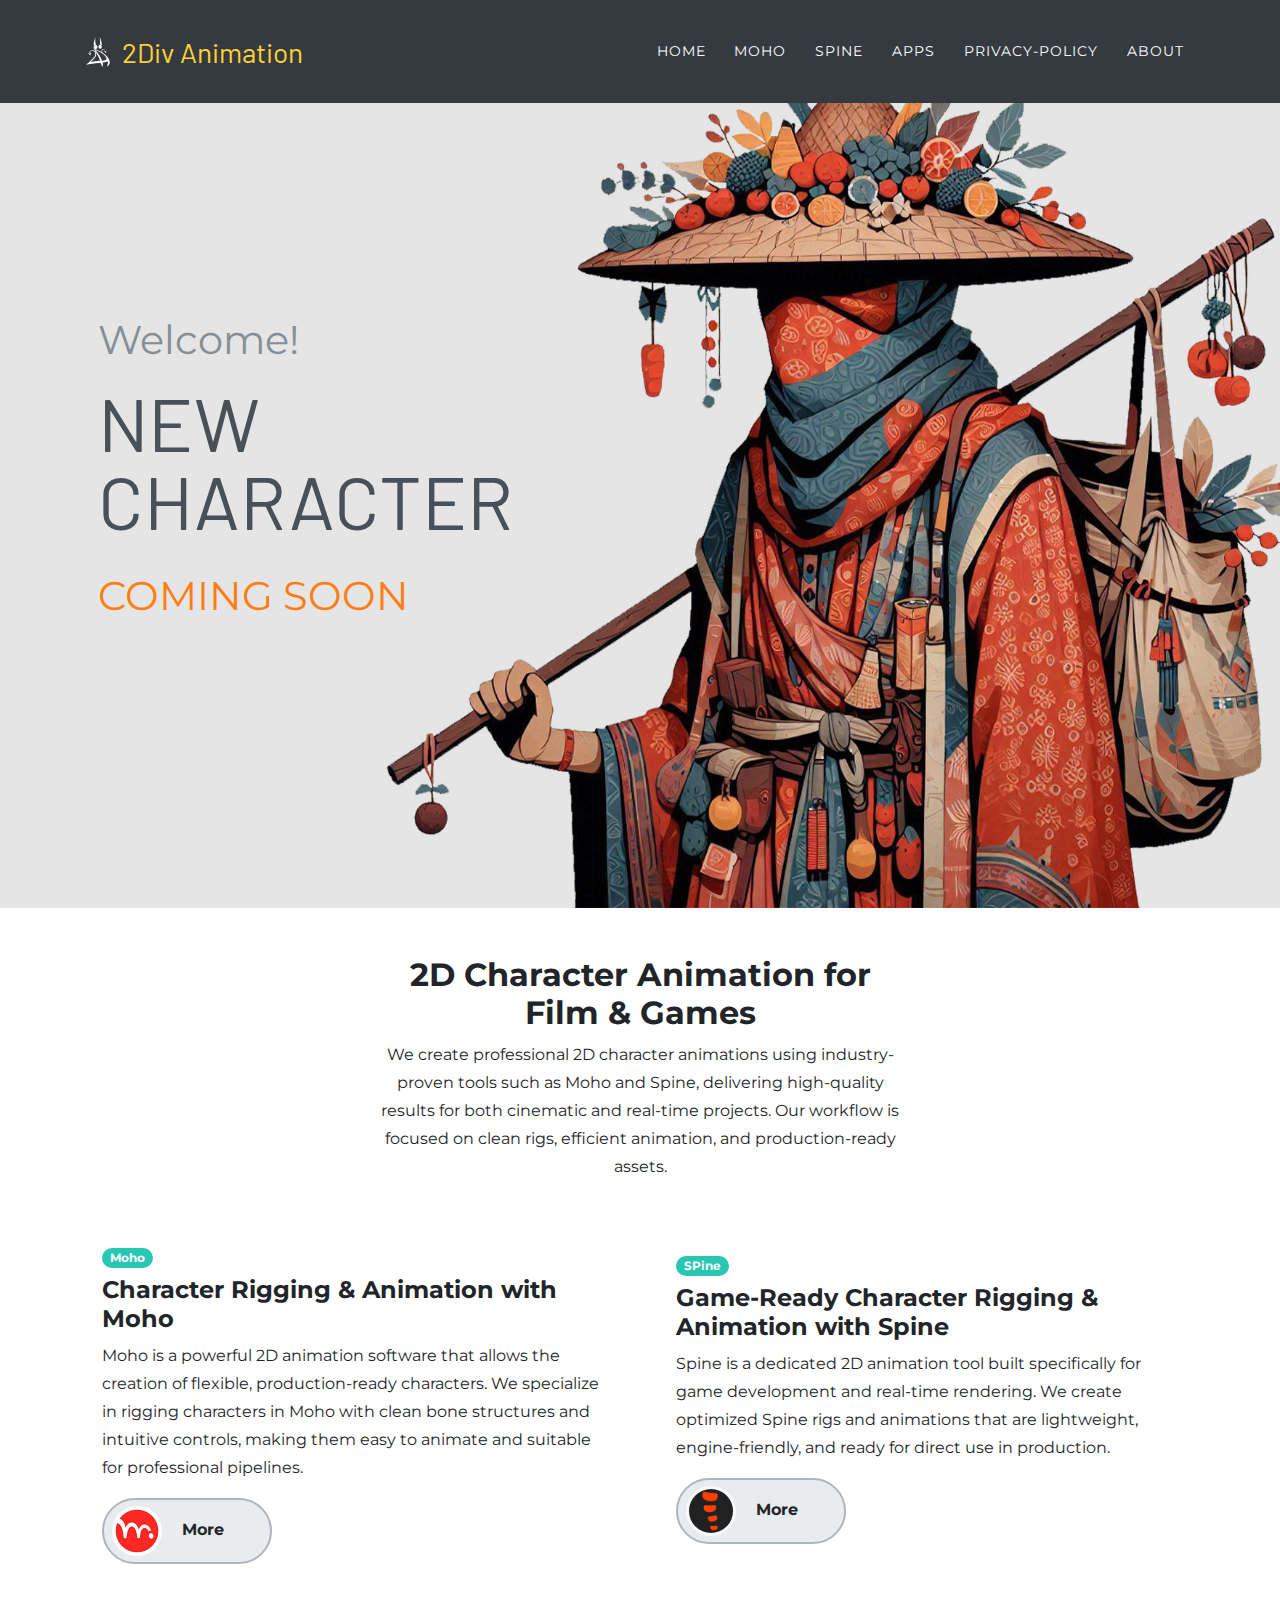
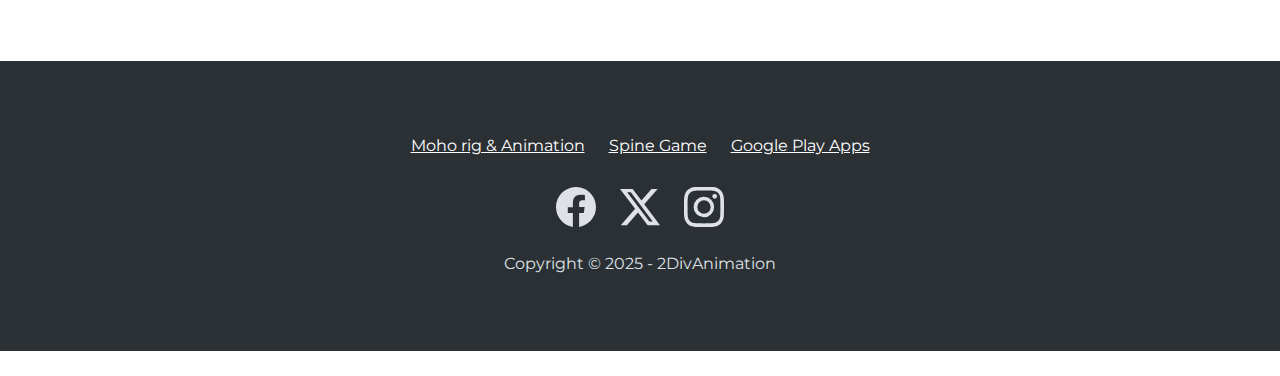
<file: index.html>
<!DOCTYPE html><html data-bs-theme="light" lang="en"><head><meta charset="utf-8"><meta name="viewport" content="width=device-width, initial-scale=1.0, shrink-to-fit=no"><title>Home - 2Div Animation</title><meta name="description" content="We rig and animate 2D characters. Here you can get Characters made with Moho and Spine."><link rel="icon" type="image/png" sizes="512x512" href="assets/img/logo2.png?h=deb7b6506d2a00bf9c3909674ad38b35" media="(prefers-color-scheme: dark)"><link rel="icon" type="image/png" sizes="512x512" href="assets/img/logo2.png?h=deb7b6506d2a00bf9c3909674ad38b35" media="(prefers-color-scheme: dark)"><link rel="stylesheet" href="assets/bootstrap/css/bootstrap.min.css?h=635f5ad13edb9e45dcdc76663534fd37"><link rel="stylesheet" href="https://cdnjs.cloudflare.com/ajax/libs/font-awesome/4.7.0/css/font-awesome.min.css"><link rel="stylesheet" href="assets/css/styles.min.css?h=ee41f8304da6f31d8f323d4bd8bf6c0d"></head><body id="page-top" data-bs-spy="scroll" data-bs-target="#mainNav" data-bs-offset="54"><nav class="navbar navbar-expand-lg fixed-top bg-dark navbar-dark" id="mainNav"><div class="container"><a class="navbar-brand d-flex align-items-center" href="#"><span class="bs-icon-sm bs-icon-rounded d-flex justify-content-center align-items-center me-2 bs-icon"><img class="img-fluid" width="512" height="512" src="assets/img/logo2.png?h=deb7b6506d2a00bf9c3909674ad38b35"></span><span style="color: var(--bs-link-color);font-family: Barlow, sans-serif;">2Div Animation</span></a><button data-bs-toggle="collapse" data-bs-target="#navbarResponsive" class="navbar-toggler" type="button" aria-controls="navbarResponsive" aria-expanded="false" aria-label="Toggle navigation"><i class="fa fa-bars"></i></button><div class="collapse navbar-collapse" id="navbarResponsive"><ul class="navbar-nav ms-auto text-uppercase"><li class="nav-item"><a class="nav-link" href="index.html">Home</a></li><li class="nav-item"><a class="nav-link" href="Moho.html">moho</a></li><li class="nav-item"><a class="nav-link" href="Spine.html">spine</a></li><li class="nav-item"><a class="nav-link" href="Apps.html">apps</a></li><li class="nav-item"><a class="nav-link" href="privacy-policy.html">privacy-policy</a></li><li class="nav-item"><a class="nav-link" href="About.html">About</a></li></ul></div></div></nav><header class="masthead" style="background-image: url('assets/img/header-bg.jpg?h=a6c7fece643118f0c71fd3db75433ffd');"><div class="container" style="transform: translateY(20px);"><div class="ps-3 pe-10 intro-text"><div class="intro-lead-in" style="text-align: left;"><span class="text-nowrap fw-light" style="color: var(--bs-gray-600);">Welcome!</span></div><div class="intro-heading text-uppercase" style="text-align: left;color: var(--bs-light-text-emphasis);"><span class="text-nowrap fw-light text-start ms-xxl-0 ps-xxl-0 me-sm-5 pe-sm-5 me-xxl-0 pe-xxl-0" style="color: var(--bs-gray-700);font-family: Barlow, sans-serif;font-weight: bold;">New <br>character</span></div><div class="intro-heading text-uppercase" style="transform: translateY(-45px);text-align: left;"><span class="text-nowrap fs-1 fw-light text-start ms-xxl-0 ps-xxl-0 me-sm-5 pe-sm-5 me-xxl-0 pe-xxl-0" style="color: var(--bs-orange);">Coming soon</span></div></div></div></header><div class="container py-4 py-xl-5"><div class="row mb-5"><div class="col-md-8 col-xl-6 text-center ps-4 pe-4 mx-auto"><h2>2D Character Animation for Film &amp; Games</h2><p>We create professional 2D character animations using industry-proven tools such as Moho and Spine, delivering high-quality results for both cinematic and real-time projects. Our workflow is focused on clean rigs, efficient animation, and production-ready assets.</p></div></div><div class="row gy-4 row-cols-1 row-cols-md-2 row-cols-lg-2 row-cols-xl-2 row-cols-xxl-2 text-start"><div class="col m-auto ms-0 ps-2 me-0"><div class="p-4"><span class="badge rounded-pill bg-primary mb-2">Moho</span><h4>Character Rigging &amp; Animation with Moho</h4><p>Moho is a powerful 2D animation software that allows the creation of flexible, production-ready characters. We specialize in rigging characters in Moho with clean bone structures and intuitive controls, making them easy to animate and suitable for professional pipelines.</p><div class="d-flex"><a class="btn btn-primary" role="button" href="Moho.html" style="width: 170px;color: var(--bs-font-sans-serif);background: var(--bs-secondary-bg);border-radius: 42px;border-width: 2px;border-color: var(--bs-gray-500);text-align: left;"><img class="rounded-circle object-fit-cover flex-shrink-0 me-3" width="50" height="50" src="assets/img/logo-moho.png?h=97d8778e6875313d81a2d6088165a992" style="transform: translateX(-4px);">More</a></div></div></div><div class="col ms-0 me-0 mt-2 pt-0 pb-2"><div class="p-4"><span class="badge rounded-pill bg-primary mb-2">SPine</span><h4>Game-Ready Character Rigging &amp; Animation with Spine</h4><p>Spine is a dedicated 2D animation tool built specifically for game development and real-time rendering. We create optimized Spine rigs and animations that are lightweight, engine-friendly, and ready for direct use in production.</p><div class="d-flex"><a class="btn btn-primary" role="button" href="Spine.html" style="width: 170px;background: var(--bs-secondary-bg);border-radius: 42px;border-width: 2px;border-color: var(--bs-gray-500);text-align: left;color: var(--bs-font-sans-serif);"><img class="rounded-circle object-fit-cover flex-shrink-0 me-3" width="50" height="50" src="assets/img/logo-spine.png?h=97d8778e6875313d81a2d6088165a992" style="transform: translateX(-4px);border: 3px solid var(--bs-light) ;">More</a></div></div></div></div></div><footer><footer class="text-center" data-bs-theme="dark" style="background: var(--bs-tertiary-bg);"><div class="container py-4 py-lg-5"><ul class="list-inline"><li class="list-inline-item me-4"><a class="link-body-emphasis" href="Moho.html">Moho rig &amp; Animation</a></li><li class="list-inline-item me-4"><a class="link-body-emphasis" href="Spine.html">Spine Game</a></li><li class="list-inline-item"><a class="link-body-emphasis" href="Apps.html">Google Play Apps</a></li></ul><ul class="list-inline fs-1"><li class="list-inline-item me-4"><a href="#"><svg xmlns="http://www.w3.org/2000/svg" width="1em" height="1em" fill="currentColor" viewBox="0 0 16 16" class="bi bi-facebook text-body">
  <path d="M16 8.049c0-4.446-3.582-8.05-8-8.05C3.58 0-.002 3.603-.002 8.05c0 4.017 2.926 7.347 6.75 7.951v-5.625h-2.03V8.05H6.75V6.275c0-2.017 1.195-3.131 3.022-3.131.876 0 1.791.157 1.791.157v1.98h-1.009c-.993 0-1.303.621-1.303 1.258v1.51h2.218l-.354 2.326H9.25V16c3.824-.604 6.75-3.934 6.75-7.951"></path>
</svg></a></li><li class="list-inline-item me-4"><a href="#"><svg xmlns="http://www.w3.org/2000/svg" width="1em" height="1em" fill="currentColor" viewBox="0 0 16 16" class="bi bi-twitter-x text-body">
  <path d="M12.6.75h2.454l-5.36 6.142L16 15.25h-4.937l-3.867-5.07-4.425 5.07H.316l5.733-6.57L0 .75h5.063l3.495 4.633L12.601.75Zm-.86 13.028h1.36L4.323 2.145H2.865l8.875 11.633Z"></path>
</svg></a></li><li class="list-inline-item"><a href="#"><svg xmlns="http://www.w3.org/2000/svg" width="1em" height="1em" fill="currentColor" viewBox="0 0 16 16" class="bi bi-instagram text-body">
  <path d="M8 0C5.829 0 5.556.01 4.703.048 3.85.088 3.269.222 2.76.42a3.917 3.917 0 0 0-1.417.923A3.927 3.927 0 0 0 .42 2.76C.222 3.268.087 3.85.048 4.7.01 5.555 0 5.827 0 8.001c0 2.172.01 2.444.048 3.297.04.852.174 1.433.372 1.942.205.526.478.972.923 1.417.444.445.89.719 1.416.923.51.198 1.09.333 1.942.372C5.555 15.99 5.827 16 8 16s2.444-.01 3.298-.048c.851-.04 1.434-.174 1.943-.372a3.916 3.916 0 0 0 1.416-.923c.445-.445.718-.891.923-1.417.197-.509.332-1.09.372-1.942C15.99 10.445 16 10.173 16 8s-.01-2.445-.048-3.299c-.04-.851-.175-1.433-.372-1.941a3.926 3.926 0 0 0-.923-1.417A3.911 3.911 0 0 0 13.24.42c-.51-.198-1.092-.333-1.943-.372C10.443.01 10.172 0 7.998 0h.003zm-.717 1.442h.718c2.136 0 2.389.007 3.232.046.78.035 1.204.166 1.486.275.373.145.64.319.92.599.28.28.453.546.598.92.11.281.24.705.275 1.485.039.843.047 1.096.047 3.231s-.008 2.389-.047 3.232c-.035.78-.166 1.203-.275 1.485a2.47 2.47 0 0 1-.599.919c-.28.28-.546.453-.92.598-.28.11-.704.24-1.485.276-.843.038-1.096.047-3.232.047s-2.39-.009-3.233-.047c-.78-.036-1.203-.166-1.485-.276a2.478 2.478 0 0 1-.92-.598 2.48 2.48 0 0 1-.6-.92c-.109-.281-.24-.705-.275-1.485-.038-.843-.046-1.096-.046-3.233 0-2.136.008-2.388.046-3.231.036-.78.166-1.204.276-1.486.145-.373.319-.64.599-.92.28-.28.546-.453.92-.598.282-.11.705-.24 1.485-.276.738-.034 1.024-.044 2.515-.045v.002zm4.988 1.328a.96.96 0 1 0 0 1.92.96.96 0 0 0 0-1.92zm-4.27 1.122a4.109 4.109 0 1 0 0 8.217 4.109 4.109 0 0 0 0-8.217zm0 1.441a2.667 2.667 0 1 1 0 5.334 2.667 2.667 0 0 1 0-5.334"></path>
</svg></a></li></ul><p class="text-body mb-0">Copyright © 2025 - 2DivAnimation</p></div></footer></footer><script src="https://cdn.jsdelivr.net/npm/bootstrap@5.3.6/dist/js/bootstrap.bundle.min.js"></script><script src="assets/js/script.min.js?h=c5fa1b4fb3aa8bef11da85b96c944672"></script></body></html>
</file>
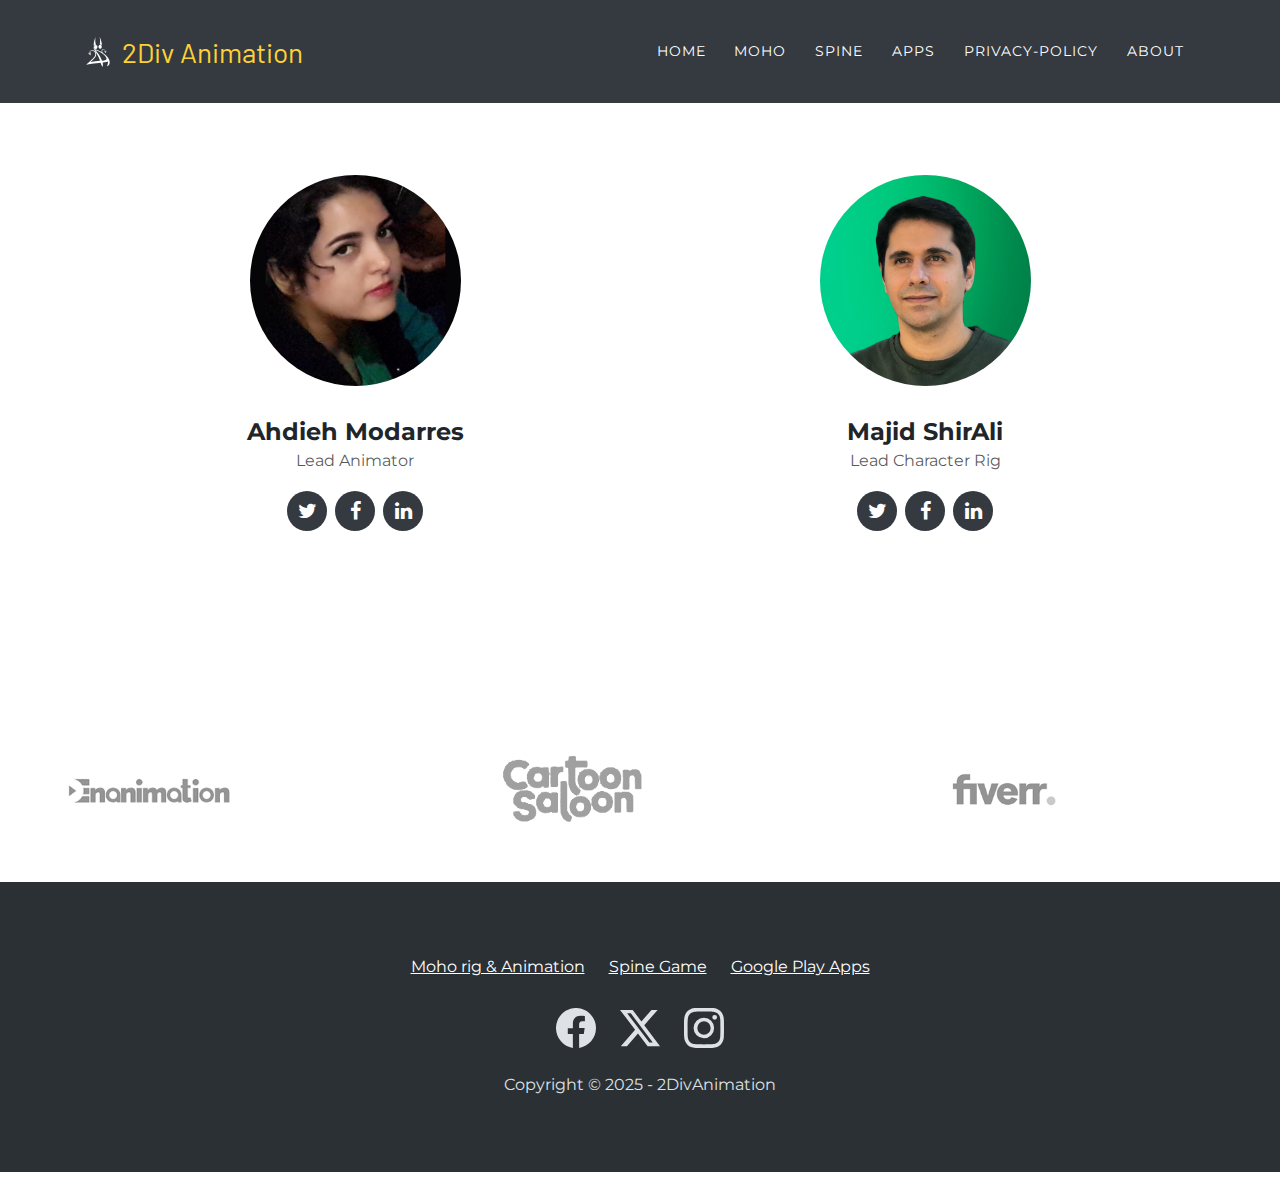
<file: About.html>
<!DOCTYPE html><html data-bs-theme="light" lang="en"><head><meta charset="utf-8"><meta name="viewport" content="width=device-width, initial-scale=1.0, shrink-to-fit=no"><title>About</title><meta name="description" content="We rig and animate 2D characters. Here you can get Characters made with Moho and Spine."><link rel="icon" type="image/png" sizes="512x512" href="assets/img/logo2.png?h=deb7b6506d2a00bf9c3909674ad38b35" media="(prefers-color-scheme: dark)"><link rel="icon" type="image/png" sizes="512x512" href="assets/img/logo2.png?h=deb7b6506d2a00bf9c3909674ad38b35" media="(prefers-color-scheme: dark)"><link rel="stylesheet" href="assets/bootstrap/css/bootstrap.min.css?h=635f5ad13edb9e45dcdc76663534fd37"><link rel="stylesheet" href="https://cdnjs.cloudflare.com/ajax/libs/font-awesome/4.7.0/css/font-awesome.min.css"><link rel="stylesheet" href="assets/css/styles.min.css?h=ee41f8304da6f31d8f323d4bd8bf6c0d"></head><body><nav class="navbar navbar-expand-lg fixed-top bg-dark navbar-dark" id="mainNav"><div class="container"><a class="navbar-brand d-flex align-items-center" href="#"><span class="bs-icon-sm bs-icon-rounded d-flex justify-content-center align-items-center me-2 bs-icon"><img class="img-fluid" width="512" height="512" src="assets/img/logo2.png?h=deb7b6506d2a00bf9c3909674ad38b35"></span><span style="color: var(--bs-link-color);font-family: Barlow, sans-serif;">2Div Animation</span></a><button data-bs-toggle="collapse" data-bs-target="#navbarResponsive" class="navbar-toggler" type="button" aria-controls="navbarResponsive" aria-expanded="false" aria-label="Toggle navigation"><i class="fa fa-bars"></i></button><div class="collapse navbar-collapse" id="navbarResponsive"><ul class="navbar-nav ms-auto text-uppercase"><li class="nav-item"><a class="nav-link" href="index.html">Home</a></li><li class="nav-item"><a class="nav-link" href="Moho.html">moho</a></li><li class="nav-item"><a class="nav-link" href="Spine.html">spine</a></li><li class="nav-item"><a class="nav-link" href="Apps.html">apps</a></li><li class="nav-item"><a class="nav-link" href="privacy-policy.html">privacy-policy</a></li><li class="nav-item"><a class="nav-link" href="About.html">About</a></li></ul></div></div></nav><section class="bg-body pt-10" id="team"><div class="container"><div class="row row-cols-md-2 row-cols-lg-2 row-cols-xl-2 row-cols-xxl-2 text-nowrap"><div class="col-sm-4"><div class="team-member"><img class="rounded-circle mx-auto" src="assets/img/team/Ahdieh.jpg?h=e27a2b02f184ca14d8b06ae9c16783f7"><h4>Ahdieh Modarres</h4><p class="text-muted">Lead Animator</p><ul class="list-inline social-buttons"><li class="list-inline-item"><a href="#" style="background: var(--bs-gray-800);"><i class="fa fa-twitter"></i></a></li><li class="list-inline-item"><a href="#" style="background: var(--bs-gray-800);"><i class="fa fa-facebook"></i></a></li><li class="list-inline-item"><a href="#" style="background: var(--bs-gray-800);"><i class="fa fa-linkedin"></i></a></li></ul></div></div><div class="col-sm-4"><div class="team-member"><img class="rounded-circle mx-auto" src="assets/img/team/Majid_ShirAli_6.jpg?h=d029009f82b371514a2ce43de20fd228"><h4>Majid ShirAli</h4><p class="text-muted">Lead Character Rig</p><ul class="list-inline social-buttons"><li class="list-inline-item"><a href="#" style="background: var(--bs-gray-800);"><i class="fa fa-twitter"></i></a></li><li class="list-inline-item"><a href="#" style="background: var(--bs-gray-800);"><i class="fa fa-facebook"></i></a></li><li class="list-inline-item"><a href="#" style="background: var(--bs-gray-800);"><i class="fa fa-linkedin"></i></a></li></ul></div></div></div></div></section><section class="bg-body mt-0 pt-0 pt-md-2 pt-lg-2 pt-xl-2 pt-xxl-2 mb-10 pb-10 mb-sm-0 pb-sm-8 pb-md-2 pb-lg-2 pb-xl-2 pb-xxl-2" style="background: #ffffff;"><div class="container ms-0 ps-1 me-0 pe-0 mt-0 pt-0 mb-0 pb-0" style="filter: blur(0px) grayscale(100%) hue-rotate(0deg) invert(0%) sepia(0%);opacity: 0.50;"><div class="row ms-0 me-0 mt-0 pt-0 mb-0 pb-0" style="height: 110px;"><div class="col-sm-6 col-md-3 d-flex justify-content-center align-items-center pt-2 pb-2" style="height: 110px;"><a href="#"><img class="img-fluid d-block mx-auto" src="assets/img/clients/EnAnimation.png?h=0d8eecd7ab50f85b8f28c1c3bbebd21e" style="height: 100px;"></a></div><div class="col"><a href="#"><img class="img-fluid d-block mx-auto" src="assets/img/clients/cartoon%20saloon.png?h=7d3cbd9bcb60ee92d2d64b7df8c02ac1" style="height: 100px;"></a></div><div class="col-sm-6 col-md-3 d-flex justify-content-center align-items-center pt-2 pb-2" style="height: 110px;"><a href="#"><img class="img-fluid d-block mx-auto" src="assets/img/clients/fiverr.png?h=0d8eecd7ab50f85b8f28c1c3bbebd21e" style="height: 100px;"></a></div></div></div></section><footer><footer class="text-center" data-bs-theme="dark" style="background: var(--bs-tertiary-bg);"><div class="container py-4 py-lg-5"><ul class="list-inline"><li class="list-inline-item me-4"><a class="link-body-emphasis" href="Moho.html">Moho rig &amp; Animation</a></li><li class="list-inline-item me-4"><a class="link-body-emphasis" href="Spine.html">Spine Game</a></li><li class="list-inline-item"><a class="link-body-emphasis" href="Apps.html">Google Play Apps</a></li></ul><ul class="list-inline fs-1"><li class="list-inline-item me-4"><a href="#"><svg xmlns="http://www.w3.org/2000/svg" width="1em" height="1em" fill="currentColor" viewBox="0 0 16 16" class="bi bi-facebook text-body">
  <path d="M16 8.049c0-4.446-3.582-8.05-8-8.05C3.58 0-.002 3.603-.002 8.05c0 4.017 2.926 7.347 6.75 7.951v-5.625h-2.03V8.05H6.75V6.275c0-2.017 1.195-3.131 3.022-3.131.876 0 1.791.157 1.791.157v1.98h-1.009c-.993 0-1.303.621-1.303 1.258v1.51h2.218l-.354 2.326H9.25V16c3.824-.604 6.75-3.934 6.75-7.951"></path>
</svg></a></li><li class="list-inline-item me-4"><a href="#"><svg xmlns="http://www.w3.org/2000/svg" width="1em" height="1em" fill="currentColor" viewBox="0 0 16 16" class="bi bi-twitter-x text-body">
  <path d="M12.6.75h2.454l-5.36 6.142L16 15.25h-4.937l-3.867-5.07-4.425 5.07H.316l5.733-6.57L0 .75h5.063l3.495 4.633L12.601.75Zm-.86 13.028h1.36L4.323 2.145H2.865l8.875 11.633Z"></path>
</svg></a></li><li class="list-inline-item"><a href="#"><svg xmlns="http://www.w3.org/2000/svg" width="1em" height="1em" fill="currentColor" viewBox="0 0 16 16" class="bi bi-instagram text-body">
  <path d="M8 0C5.829 0 5.556.01 4.703.048 3.85.088 3.269.222 2.76.42a3.917 3.917 0 0 0-1.417.923A3.927 3.927 0 0 0 .42 2.76C.222 3.268.087 3.85.048 4.7.01 5.555 0 5.827 0 8.001c0 2.172.01 2.444.048 3.297.04.852.174 1.433.372 1.942.205.526.478.972.923 1.417.444.445.89.719 1.416.923.51.198 1.09.333 1.942.372C5.555 15.99 5.827 16 8 16s2.444-.01 3.298-.048c.851-.04 1.434-.174 1.943-.372a3.916 3.916 0 0 0 1.416-.923c.445-.445.718-.891.923-1.417.197-.509.332-1.09.372-1.942C15.99 10.445 16 10.173 16 8s-.01-2.445-.048-3.299c-.04-.851-.175-1.433-.372-1.941a3.926 3.926 0 0 0-.923-1.417A3.911 3.911 0 0 0 13.24.42c-.51-.198-1.092-.333-1.943-.372C10.443.01 10.172 0 7.998 0h.003zm-.717 1.442h.718c2.136 0 2.389.007 3.232.046.78.035 1.204.166 1.486.275.373.145.64.319.92.599.28.28.453.546.598.92.11.281.24.705.275 1.485.039.843.047 1.096.047 3.231s-.008 2.389-.047 3.232c-.035.78-.166 1.203-.275 1.485a2.47 2.47 0 0 1-.599.919c-.28.28-.546.453-.92.598-.28.11-.704.24-1.485.276-.843.038-1.096.047-3.232.047s-2.39-.009-3.233-.047c-.78-.036-1.203-.166-1.485-.276a2.478 2.478 0 0 1-.92-.598 2.48 2.48 0 0 1-.6-.92c-.109-.281-.24-.705-.275-1.485-.038-.843-.046-1.096-.046-3.233 0-2.136.008-2.388.046-3.231.036-.78.166-1.204.276-1.486.145-.373.319-.64.599-.92.28-.28.546-.453.92-.598.282-.11.705-.24 1.485-.276.738-.034 1.024-.044 2.515-.045v.002zm4.988 1.328a.96.96 0 1 0 0 1.92.96.96 0 0 0 0-1.92zm-4.27 1.122a4.109 4.109 0 1 0 0 8.217 4.109 4.109 0 0 0 0-8.217zm0 1.441a2.667 2.667 0 1 1 0 5.334 2.667 2.667 0 0 1 0-5.334"></path>
</svg></a></li></ul><p class="text-body mb-0">Copyright © 2025 - 2DivAnimation</p></div></footer></footer><script src="https://cdn.jsdelivr.net/npm/bootstrap@5.3.6/dist/js/bootstrap.bundle.min.js"></script><script src="assets/js/script.min.js?h=c5fa1b4fb3aa8bef11da85b96c944672"></script></body></html>
</file>
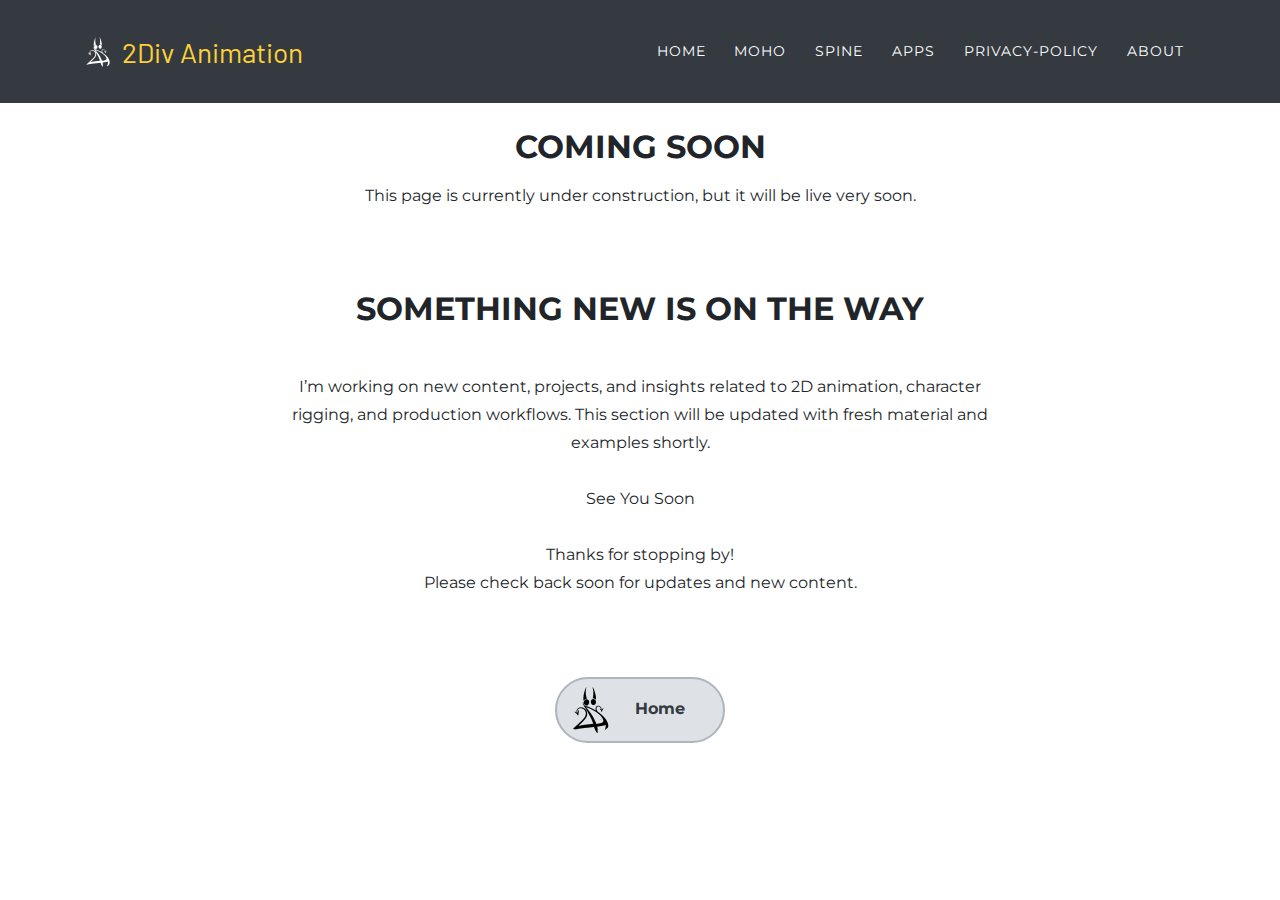
<file: Moho.html>
<!DOCTYPE html><html data-bs-theme="light" lang="en"><head><meta charset="utf-8"><meta name="viewport" content="width=device-width, initial-scale=1.0, shrink-to-fit=no"><title>Moho</title><meta name="description" content="We rig and animate 2D characters. Here you can get Characters made with Moho and Spine."><link rel="icon" type="image/png" sizes="512x512" href="assets/img/logo2.png?h=deb7b6506d2a00bf9c3909674ad38b35" media="(prefers-color-scheme: dark)"><link rel="icon" type="image/png" sizes="512x512" href="assets/img/logo2.png?h=deb7b6506d2a00bf9c3909674ad38b35" media="(prefers-color-scheme: dark)"><link rel="stylesheet" href="assets/bootstrap/css/bootstrap.min.css?h=635f5ad13edb9e45dcdc76663534fd37"><link rel="stylesheet" href="https://cdnjs.cloudflare.com/ajax/libs/font-awesome/4.7.0/css/font-awesome.min.css"><link rel="stylesheet" href="assets/css/styles.min.css?h=ee41f8304da6f31d8f323d4bd8bf6c0d"></head><body><nav class="navbar navbar-expand-lg fixed-top bg-dark navbar-dark" id="mainNav"><div class="container"><a class="navbar-brand d-flex align-items-center" href="#"><span class="bs-icon-sm bs-icon-rounded d-flex justify-content-center align-items-center me-2 bs-icon"><img class="img-fluid" width="512" height="512" src="assets/img/logo2.png?h=deb7b6506d2a00bf9c3909674ad38b35"></span><span style="color: var(--bs-link-color);font-family: Barlow, sans-serif;">2Div Animation</span></a><button data-bs-toggle="collapse" data-bs-target="#navbarResponsive" class="navbar-toggler" type="button" aria-controls="navbarResponsive" aria-expanded="false" aria-label="Toggle navigation"><i class="fa fa-bars"></i></button><div class="collapse navbar-collapse" id="navbarResponsive"><ul class="navbar-nav ms-auto text-uppercase"><li class="nav-item"><a class="nav-link" href="index.html">Home</a></li><li class="nav-item"><a class="nav-link" href="Moho.html">moho</a></li><li class="nav-item"><a class="nav-link" href="Spine.html">spine</a></li><li class="nav-item"><a class="nav-link" href="Apps.html">apps</a></li><li class="nav-item"><a class="nav-link" href="privacy-policy.html">privacy-policy</a></li><li class="nav-item"><a class="nav-link" href="About.html">About</a></li></ul></div></div></nav><section class="py-4 py-xl-5" style="margin-top: 80px;"><div class="container h-100"><div class="row h-100"><div class="col-md-10 col-xl-8 text-center d-flex d-sm-flex d-md-flex justify-content-center align-items-center justify-content-md-start align-items-md-center justify-content-xl-center mx-auto"><div><h2 class="text-uppercase fw-bold mb-3">Coming Soon</h2><p class="mb-4">This page is currently under construction, but it will be live very soon.<br><br><br></p><h2 class="text-uppercase fw-bold mb-3">something new is on the way</h2><p class="mb-4"><br>I’m working on new content, projects, and insights related to 2D animation, character rigging, and production workflows. This section will be updated with fresh material and examples shortly.<br><br>See You Soon<br><br>Thanks for stopping by!<br>Please check back soon for updates and new content.<br><br><br></p><a class="btn btn-primary" role="button" href="index.html" style="width: 170px;color: var(--bs-gray-dark);background: var(--bs-gray-300);border-radius: 42px;border-width: 2px;border-color: var(--bs-gray-500);text-align: left;"><img class="rounded-circle object-fit-cover flex-shrink-0 me-3" width="50" height="50" src="assets/img/logo-2div-light.png?h=ba5674762d55d4c42bc33f2324bfad69" style="transform: translateX(-4px);">Home</a></div></div></div></div></section><script src="https://cdn.jsdelivr.net/npm/bootstrap@5.3.6/dist/js/bootstrap.bundle.min.js"></script><script src="assets/js/script.min.js?h=c5fa1b4fb3aa8bef11da85b96c944672"></script></body></html>
</file>
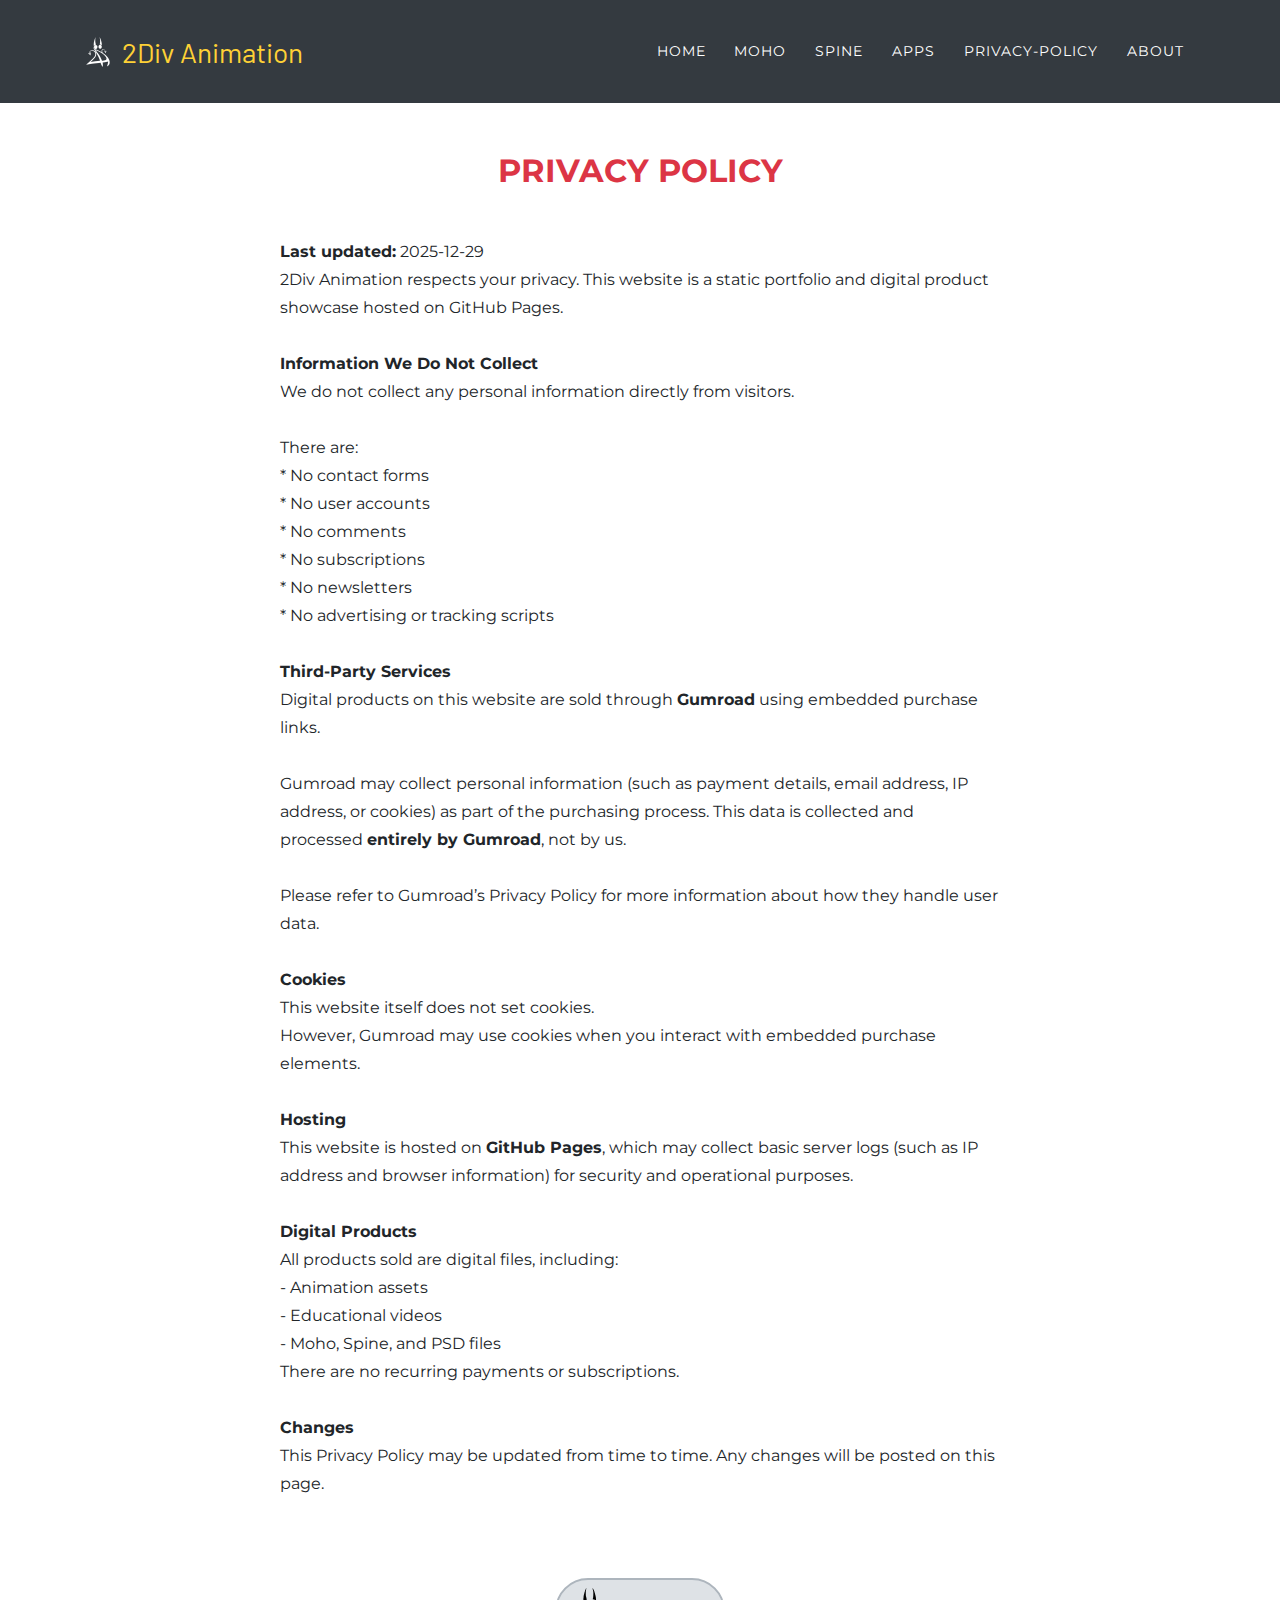
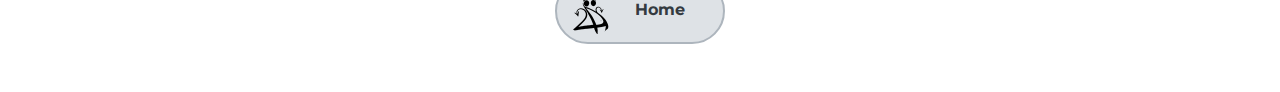
<file: privacy-policy.html>
<!DOCTYPE html><html data-bs-theme="light" lang="en"><head><meta charset="utf-8"><meta name="viewport" content="width=device-width, initial-scale=1.0, shrink-to-fit=no"><title>Moho</title><meta name="description" content="We rig and animate 2D characters. Here you can get Characters made with Moho and Spine."><link rel="icon" type="image/png" sizes="512x512" href="assets/img/logo2.png?h=deb7b6506d2a00bf9c3909674ad38b35" media="(prefers-color-scheme: dark)"><link rel="icon" type="image/png" sizes="512x512" href="assets/img/logo2.png?h=deb7b6506d2a00bf9c3909674ad38b35" media="(prefers-color-scheme: dark)"><link rel="stylesheet" href="assets/bootstrap/css/bootstrap.min.css?h=635f5ad13edb9e45dcdc76663534fd37"><link rel="stylesheet" href="https://cdnjs.cloudflare.com/ajax/libs/font-awesome/4.7.0/css/font-awesome.min.css"><link rel="stylesheet" href="assets/css/styles.min.css?h=ee41f8304da6f31d8f323d4bd8bf6c0d"></head><body><nav class="navbar navbar-expand-lg fixed-top bg-dark navbar-dark" id="mainNav"><div class="container"><a class="navbar-brand d-flex align-items-center" href="#"><span class="bs-icon-sm bs-icon-rounded d-flex justify-content-center align-items-center me-2 bs-icon"><img class="img-fluid" width="512" height="512" src="assets/img/logo2.png?h=deb7b6506d2a00bf9c3909674ad38b35"></span><span style="color: var(--bs-link-color);font-family: Barlow, sans-serif;">2Div Animation</span></a><button data-bs-toggle="collapse" data-bs-target="#navbarResponsive" class="navbar-toggler" type="button" aria-controls="navbarResponsive" aria-expanded="false" aria-label="Toggle navigation"><i class="fa fa-bars"></i></button><div class="collapse navbar-collapse" id="navbarResponsive"><ul class="navbar-nav ms-auto text-uppercase"><li class="nav-item"><a class="nav-link" href="index.html">Home</a></li><li class="nav-item"><a class="nav-link" href="Moho.html">moho</a></li><li class="nav-item"><a class="nav-link" href="Spine.html">spine</a></li><li class="nav-item"><a class="nav-link" href="Apps.html">apps</a></li><li class="nav-item"><a class="nav-link" href="privacy-policy.html">privacy-policy</a></li><li class="nav-item"><a class="nav-link" href="About.html">About</a></li></ul></div></div></nav><section class="py-4 py-xl-5" style="margin-top: 80px;"><div class="container h-100 ps-4 pe-4"><div class="row h-100"><div class="col-md-10 col-xl-8 text-center d-flex d-sm-flex d-md-flex justify-content-center align-items-center justify-content-md-start align-items-md-center justify-content-xl-center mx-auto"><div><h2 class="text-uppercase fw-bold pt-4 mb-5" style="color: var(--bs-danger);">Privacy Policy</h2><p class="text-start mb-4"><strong>Last updated:</strong> 2025-12-29<br>2Div Animation respects your privacy. This website is a static portfolio and digital product showcase hosted on GitHub Pages.<br><br><strong>Information We Do Not Collect</strong><br>We do not collect any personal information directly from visitors.<br><br>There are:<br>* No contact forms<br>* No user accounts<br>* No comments<br>* No subscriptions<br>* No newsletters<br>* No advertising or tracking scripts<br><br><strong>Third-Party Services</strong><br>Digital products on this website are sold through <strong>Gumroad</strong> using embedded purchase links.<br><br>Gumroad may collect personal information (such as payment details, email address, IP address, or cookies) as part of the purchasing process. This data is collected and processed <strong>entirely by Gumroad</strong>, not by us.<br><br>Please refer to Gumroad’s Privacy Policy for more information about how they handle user data.<br><br><strong>Cookies</strong><br>This website itself does not set cookies.<br>However, Gumroad may use cookies when you interact with embedded purchase elements.<br><br><strong>Hosting</strong><br>This website is hosted on <strong>GitHub Pages</strong>, which may collect basic server logs (such as IP address and browser information) for security and operational purposes.<br><br><strong>Digital Products</strong><br>All products sold are digital files, including:<br>- Animation assets<br>- Educational videos<br>- Moho, Spine, and PSD files<br>There are no recurring payments or subscriptions.<br><br><strong>Changes</strong><br>This Privacy Policy may be updated from time to time. Any changes will be posted on this page.<br><br><br></p><a class="btn btn-primary" role="button" href="index.html" style="width: 170px;color: var(--bs-gray-dark);background: var(--bs-gray-300);border-radius: 42px;border-width: 2px;border-color: var(--bs-gray-500);text-align: left;"><img class="rounded-circle object-fit-cover flex-shrink-0 me-3" width="50" height="50" src="assets/img/logo-2div-light.png?h=ba5674762d55d4c42bc33f2324bfad69" style="transform: translateX(-4px);">Home</a></div></div></div></div></section><script src="https://cdn.jsdelivr.net/npm/bootstrap@5.3.6/dist/js/bootstrap.bundle.min.js"></script><script src="assets/js/script.min.js?h=c5fa1b4fb3aa8bef11da85b96c944672"></script></body></html>
</file>
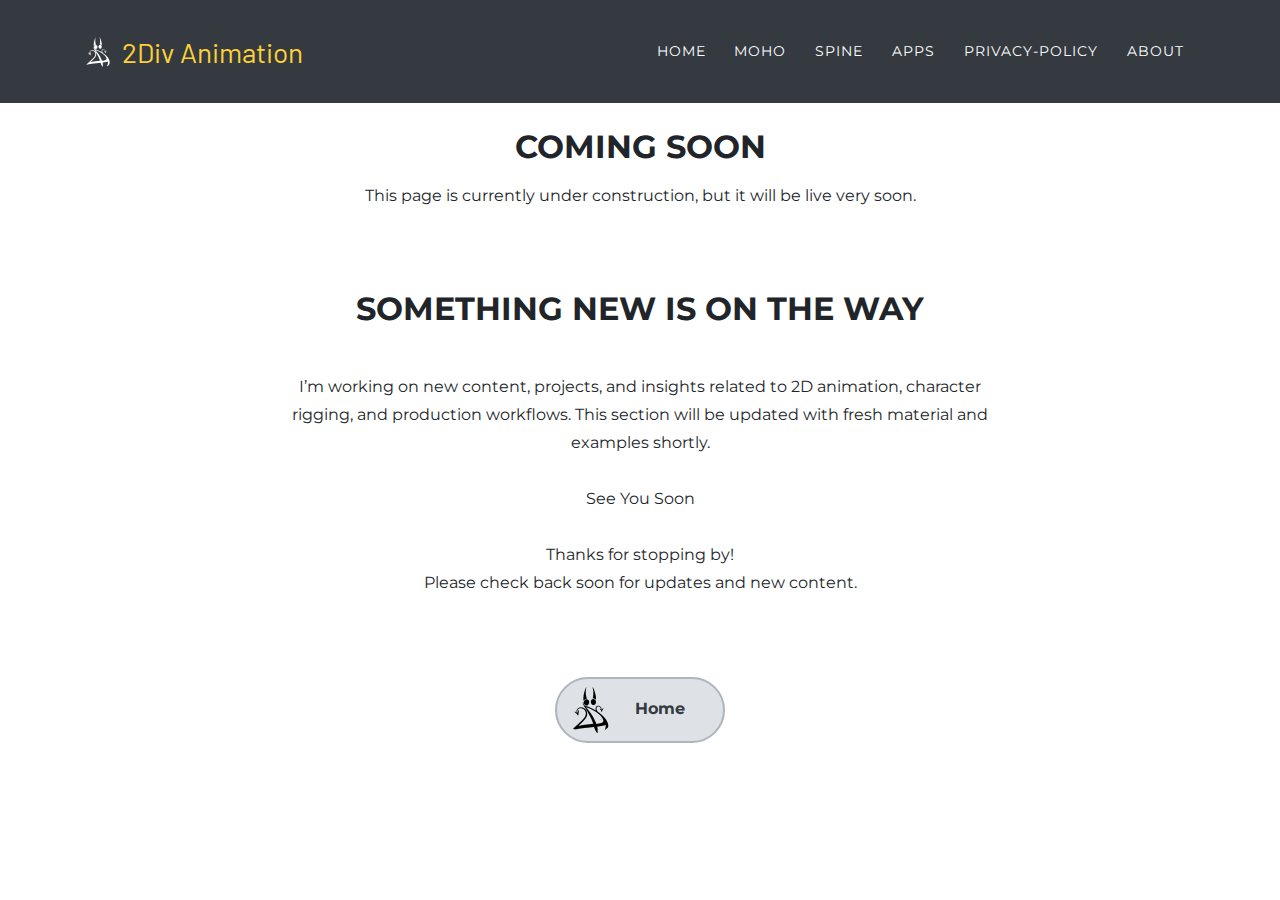
<file: Spine.html>
<!DOCTYPE html><html data-bs-theme="light" lang="en"><head><meta charset="utf-8"><meta name="viewport" content="width=device-width, initial-scale=1.0, shrink-to-fit=no"><title>Spine</title><meta name="description" content="We rig and animate 2D characters. Here you can get Characters made with Moho and Spine."><link rel="icon" type="image/png" sizes="512x512" href="assets/img/logo2.png?h=deb7b6506d2a00bf9c3909674ad38b35" media="(prefers-color-scheme: dark)"><link rel="icon" type="image/png" sizes="512x512" href="assets/img/logo2.png?h=deb7b6506d2a00bf9c3909674ad38b35" media="(prefers-color-scheme: dark)"><link rel="stylesheet" href="assets/bootstrap/css/bootstrap.min.css?h=635f5ad13edb9e45dcdc76663534fd37"><link rel="stylesheet" href="https://cdnjs.cloudflare.com/ajax/libs/font-awesome/4.7.0/css/font-awesome.min.css"><link rel="stylesheet" href="assets/css/styles.min.css?h=ee41f8304da6f31d8f323d4bd8bf6c0d"></head><body><nav class="navbar navbar-expand-lg fixed-top bg-dark navbar-dark" id="mainNav"><div class="container"><a class="navbar-brand d-flex align-items-center" href="#"><span class="bs-icon-sm bs-icon-rounded d-flex justify-content-center align-items-center me-2 bs-icon"><img class="img-fluid" width="512" height="512" src="assets/img/logo2.png?h=deb7b6506d2a00bf9c3909674ad38b35"></span><span style="color: var(--bs-link-color);font-family: Barlow, sans-serif;">2Div Animation</span></a><button data-bs-toggle="collapse" data-bs-target="#navbarResponsive" class="navbar-toggler" type="button" aria-controls="navbarResponsive" aria-expanded="false" aria-label="Toggle navigation"><i class="fa fa-bars"></i></button><div class="collapse navbar-collapse" id="navbarResponsive"><ul class="navbar-nav ms-auto text-uppercase"><li class="nav-item"><a class="nav-link" href="index.html">Home</a></li><li class="nav-item"><a class="nav-link" href="Moho.html">moho</a></li><li class="nav-item"><a class="nav-link" href="Spine.html">spine</a></li><li class="nav-item"><a class="nav-link" href="Apps.html">apps</a></li><li class="nav-item"><a class="nav-link" href="privacy-policy.html">privacy-policy</a></li><li class="nav-item"><a class="nav-link" href="About.html">About</a></li></ul></div></div></nav><section class="py-4 py-xl-5" style="margin-top: 80px;"><div class="container h-100"><div class="row h-100"><div class="col-md-10 col-xl-8 text-center d-flex d-sm-flex d-md-flex justify-content-center align-items-center justify-content-md-start align-items-md-center justify-content-xl-center mx-auto"><div><h2 class="text-uppercase fw-bold mb-3">Coming Soon</h2><p class="mb-4">This page is currently under construction, but it will be live very soon.<br><br><br></p><h2 class="text-uppercase fw-bold mb-3">something new is on the way</h2><p class="mb-4"><br>I’m working on new content, projects, and insights related to 2D animation, character rigging, and production workflows. This section will be updated with fresh material and examples shortly.<br><br>See You Soon<br><br>Thanks for stopping by!<br>Please check back soon for updates and new content.<br><br><br></p><a class="btn btn-primary" role="button" href="index.html" style="width: 170px;color: var(--bs-gray-dark);background: var(--bs-gray-300);border-radius: 42px;border-width: 2px;border-color: var(--bs-gray-500);text-align: left;"><img class="rounded-circle object-fit-cover flex-shrink-0 me-3" width="50" height="50" src="assets/img/logo-2div-light.png?h=ba5674762d55d4c42bc33f2324bfad69" style="transform: translateX(-4px);">Home</a></div></div></div></div></section><script src="https://cdn.jsdelivr.net/npm/bootstrap@5.3.6/dist/js/bootstrap.bundle.min.js"></script><script src="assets/js/script.min.js?h=c5fa1b4fb3aa8bef11da85b96c944672"></script></body></html>
</file>
<file: assets/css/styles.min.css>
@font-face{font-family:Barlow;src:url(../../assets/fonts/Barlow-f63bc007ec7aaf5e94b9f8691cbfbe30.woff2?h=1e1902656615f5e12d88d7388a9a9c74) format('woff2');font-weight:400;font-style:normal;font-display:swap;unicode-range:U+0102-0103,U+0110-0111,U+0128-0129,U+0168-0169,U+01A0-01A1,U+01AF-01B0,U+0300-0301,U+0303-0304,U+0308-0309,U+0323,U+0329,U+1EA0-1EF9,U+20AB}@font-face{font-family:Barlow;src:url(../../assets/fonts/Barlow-3c60428cf3d7a18bf5c07f31fea7b889.woff2?h=1e1902656615f5e12d88d7388a9a9c74) format('woff2');font-weight:400;font-style:normal;font-display:swap;unicode-range:U+0100-02BA,U+02BD-02C5,U+02C7-02CC,U+02CE-02D7,U+02DD-02FF,U+0304,U+0308,U+0329,U+1D00-1DBF,U+1E00-1E9F,U+1EF2-1EFF,U+2020,U+20A0-20AB,U+20AD-20C0,U+2113,U+2C60-2C7F,U+A720-A7FF}@font-face{font-family:Barlow;src:url(../../assets/fonts/Barlow-2b9ae9011fc336cc36fb0b849d775b70.woff2?h=1e1902656615f5e12d88d7388a9a9c74) format('woff2');font-weight:400;font-style:normal;font-display:swap;unicode-range:U+0000-00FF,U+0131,U+0152-0153,U+02BB-02BC,U+02C6,U+02DA,U+02DC,U+0304,U+0308,U+0329,U+2000-206F,U+20AC,U+2122,U+2191,U+2193,U+2212,U+2215,U+FEFF,U+FFFD}@font-face{font-family:'Kaushan Script';src:url(../../assets/fonts/Kaushan%20Script-853918cb05df26c9dc911efc04d081c2.woff2?h=0abef5ee1e61ee32ab046362d1bd58fc) format('woff2');font-weight:400;font-style:normal;font-display:swap;unicode-range:U+0100-02BA,U+02BD-02C5,U+02C7-02CC,U+02CE-02D7,U+02DD-02FF,U+0304,U+0308,U+0329,U+1D00-1DBF,U+1E00-1E9F,U+1EF2-1EFF,U+2020,U+20A0-20AB,U+20AD-20C0,U+2113,U+2C60-2C7F,U+A720-A7FF}@font-face{font-family:'Kaushan Script';src:url(../../assets/fonts/Kaushan%20Script-1ae66a6899b6745b4cb83b430d8495ce.woff2?h=0abef5ee1e61ee32ab046362d1bd58fc) format('woff2');font-weight:400;font-style:normal;font-display:swap;unicode-range:U+0000-00FF,U+0131,U+0152-0153,U+02BB-02BC,U+02C6,U+02DA,U+02DC,U+0304,U+0308,U+0329,U+2000-206F,U+20AC,U+2122,U+2191,U+2193,U+2212,U+2215,U+FEFF,U+FFFD}@font-face{font-family:Montserrat;src:url(../../assets/fonts/Montserrat-0009eca7f75156af3973cea303a7d5ea.woff2?h=4a80a361b6196347b36ec379d73005ae) format('woff2');font-weight:400;font-style:normal;font-display:swap;unicode-range:U+0460-052F,U+1C80-1C8A,U+20B4,U+2DE0-2DFF,U+A640-A69F,U+FE2E-FE2F}@font-face{font-family:Montserrat;src:url(../../assets/fonts/Montserrat-51da9332e9b4b76c78d6ea8e53f9a24b.woff2?h=4a80a361b6196347b36ec379d73005ae) format('woff2');font-weight:400;font-style:normal;font-display:swap;unicode-range:U+0301,U+0400-045F,U+0490-0491,U+04B0-04B1,U+2116}@font-face{font-family:Montserrat;src:url(../../assets/fonts/Montserrat-4da59e7cfd45c9507df555edb35aefeb.woff2?h=4a80a361b6196347b36ec379d73005ae) format('woff2');font-weight:400;font-style:normal;font-display:swap;unicode-range:U+0102-0103,U+0110-0111,U+0128-0129,U+0168-0169,U+01A0-01A1,U+01AF-01B0,U+0300-0301,U+0303-0304,U+0308-0309,U+0323,U+0329,U+1EA0-1EF9,U+20AB}@font-face{font-family:Montserrat;src:url(../../assets/fonts/Montserrat-ff5d58a99f7a29af2e1480aa96f5a67a.woff2?h=4a80a361b6196347b36ec379d73005ae) format('woff2');font-weight:400;font-style:normal;font-display:swap;unicode-range:U+0100-02BA,U+02BD-02C5,U+02C7-02CC,U+02CE-02D7,U+02DD-02FF,U+0304,U+0308,U+0329,U+1D00-1DBF,U+1E00-1E9F,U+1EF2-1EFF,U+2020,U+20A0-20AB,U+20AD-20C0,U+2113,U+2C60-2C7F,U+A720-A7FF}@font-face{font-family:Montserrat;src:url(../../assets/fonts/Montserrat-fc85b7859333041826c6e62103936d46.woff2?h=4a80a361b6196347b36ec379d73005ae) format('woff2');font-weight:400;font-style:normal;font-display:swap;unicode-range:U+0000-00FF,U+0131,U+0152-0153,U+02BB-02BC,U+02C6,U+02DA,U+02DC,U+0304,U+0308,U+0329,U+2000-206F,U+20AC,U+2122,U+2191,U+2193,U+2212,U+2215,U+FEFF,U+FFFD}@font-face{font-family:Montserrat;src:url(../../assets/fonts/Montserrat-0009eca7f75156af3973cea303a7d5ea.woff2?h=4a80a361b6196347b36ec379d73005ae) format('woff2');font-weight:700;font-style:normal;font-display:swap;unicode-range:U+0460-052F,U+1C80-1C8A,U+20B4,U+2DE0-2DFF,U+A640-A69F,U+FE2E-FE2F}@font-face{font-family:Montserrat;src:url(../../assets/fonts/Montserrat-51da9332e9b4b76c78d6ea8e53f9a24b.woff2?h=4a80a361b6196347b36ec379d73005ae) format('woff2');font-weight:700;font-style:normal;font-display:swap;unicode-range:U+0301,U+0400-045F,U+0490-0491,U+04B0-04B1,U+2116}@font-face{font-family:Montserrat;src:url(../../assets/fonts/Montserrat-4da59e7cfd45c9507df555edb35aefeb.woff2?h=4a80a361b6196347b36ec379d73005ae) format('woff2');font-weight:700;font-style:normal;font-display:swap;unicode-range:U+0102-0103,U+0110-0111,U+0128-0129,U+0168-0169,U+01A0-01A1,U+01AF-01B0,U+0300-0301,U+0303-0304,U+0308-0309,U+0323,U+0329,U+1EA0-1EF9,U+20AB}@font-face{font-family:Montserrat;src:url(../../assets/fonts/Montserrat-ff5d58a99f7a29af2e1480aa96f5a67a.woff2?h=4a80a361b6196347b36ec379d73005ae) format('woff2');font-weight:700;font-style:normal;font-display:swap;unicode-range:U+0100-02BA,U+02BD-02C5,U+02C7-02CC,U+02CE-02D7,U+02DD-02FF,U+0304,U+0308,U+0329,U+1D00-1DBF,U+1E00-1E9F,U+1EF2-1EFF,U+2020,U+20A0-20AB,U+20AD-20C0,U+2113,U+2C60-2C7F,U+A720-A7FF}@font-face{font-family:Montserrat;src:url(../../assets/fonts/Montserrat-fc85b7859333041826c6e62103936d46.woff2?h=4a80a361b6196347b36ec379d73005ae) format('woff2');font-weight:700;font-style:normal;font-display:swap;unicode-range:U+0000-00FF,U+0131,U+0152-0153,U+02BB-02BC,U+02C6,U+02DA,U+02DC,U+0304,U+0308,U+0329,U+2000-206F,U+20AC,U+2122,U+2191,U+2193,U+2212,U+2215,U+FEFF,U+FFFD}:root,[data-bs-theme=light]{--bs-primary:#28c6b3;--bs-primary-rgb:40,198,179;--bs-primary-text-emphasis:#104F48;--bs-primary-bg-subtle:#D4F4F0;--bs-primary-border-subtle:#A9E8E1}.btn-primary{--bs-btn-color:#000000;--bs-btn-bg:#28c6b3;--bs-btn-border-color:#28c6b3;--bs-btn-hover-color:#000000;--bs-btn-hover-bg:#48CFBE;--bs-btn-hover-border-color:#3DCCBB;--bs-btn-focus-shadow-rgb:6,30,27;--bs-btn-active-color:#000000;--bs-btn-active-bg:#53D1C2;--bs-btn-active-border-color:#3DCCBB;--bs-btn-disabled-color:#000000;--bs-btn-disabled-bg:#28c6b3;--bs-btn-disabled-border-color:#28c6b3}.btn-outline-primary{--bs-btn-color:#28c6b3;--bs-btn-border-color:#28c6b3;--bs-btn-focus-shadow-rgb:40,198,179;--bs-btn-hover-color:#000000;--bs-btn-hover-bg:#28c6b3;--bs-btn-hover-border-color:#28c6b3;--bs-btn-active-color:#000000;--bs-btn-active-bg:#28c6b3;--bs-btn-active-border-color:#28c6b3;--bs-btn-disabled-color:#28c6b3;--bs-btn-disabled-bg:transparent;--bs-btn-disabled-border-color:#28c6b3}.m-auto{margin:auto!important}.mx-auto{margin-right:auto!important;margin-left:auto!important}.mt-0{margin-top:0!important}.mt-2{margin-top:.5rem!important}.me-0{margin-right:0!important}.me-2{margin-right:.5rem!important}.me-3{margin-right:1rem!important}.me-4{margin-right:1.5rem!important}.me-5{margin-right:3rem!important}.mb-0{margin-bottom:0!important}.mb-2{margin-bottom:.5rem!important}.mb-3{margin-bottom:1rem!important}.mb-4{margin-bottom:1.5rem!important}.mb-5{margin-bottom:3rem!important}.mb-10{margin-bottom:10.5rem!important}.ms-0{margin-left:0!important}.ms-6{margin-left:4.5rem!important}.ms-auto{margin-left:auto!important}.p-4{padding:1.5rem!important}.py-4{padding-top:1.5rem!important;padding-bottom:1.5rem!important}.pt-0{padding-top:0!important}.pt-2{padding-top:.5rem!important}.pt-4{padding-top:1.5rem!important}.pt-5{padding-top:3rem!important}.pt-7{padding-top:6rem!important}.pt-10{padding-top:10.5rem!important}.pe-0{padding-right:0!important}.pe-4{padding-right:1.5rem!important}.pe-10{padding-right:10.5rem!important}.pb-0{padding-bottom:0!important}.pb-2{padding-bottom:.5rem!important}.pb-4{padding-bottom:1.5rem!important}.pb-7{padding-bottom:6rem!important}.pb-10{padding-bottom:10.5rem!important}.ps-1{padding-left:.25rem!important}.ps-2{padding-left:.5rem!important}.ps-3{padding-left:1rem!important}.ps-4{padding-left:1.5rem!important}@media (min-width:576px){.me-sm-5{margin-right:3rem!important}.mb-sm-0{margin-bottom:0!important}.pe-sm-5{padding-right:3rem!important}.pb-sm-8{padding-bottom:7.5rem!important}}@media (min-width:768px){.pt-md-2{padding-top:.5rem!important}.pb-md-2{padding-bottom:.5rem!important}}@media (min-width:992px){.py-lg-5{padding-top:3rem!important;padding-bottom:3rem!important}.pt-lg-2{padding-top:.5rem!important}.pb-lg-2{padding-bottom:.5rem!important}}@media (min-width:1200px){.py-xl-5{padding-top:3rem!important;padding-bottom:3rem!important}.pt-xl-2{padding-top:.5rem!important}.pb-xl-2{padding-bottom:.5rem!important}}@media (min-width:1400px){.me-xxl-0{margin-right:0!important}.ms-xxl-0{margin-left:0!important}.pt-xxl-2{padding-top:.5rem!important}.pe-xxl-0{padding-right:0!important}.pb-xxl-2{padding-bottom:.5rem!important}.ps-xxl-0{padding-left:0!important}}.swiper-vertical{max-height:100vh}.swiper-nav-standalone .swiper-button-next,.swiper-nav-standalone .swiper-button-prev{position:relative;top:auto;right:auto;bottom:auto;left:auto;width:auto;height:auto;margin:0}.swiper-nav-custom .swiper-button-next:after,.swiper-nav-custom .swiper-button-prev:after,.swiper-nav-standalone .swiper-button-next:after,.swiper-nav-standalone .swiper-button-prev:after{content:""}.bs-icon{--bs-icon-size:.75rem;display:flex;flex-shrink:0;justify-content:center;align-items:center;font-size:var(--bs-icon-size);width:calc(var(--bs-icon-size) * 2);height:calc(var(--bs-icon-size) * 2);color:var(--bs-primary)}.bs-icon-xs{--bs-icon-size:1rem;width:calc(var(--bs-icon-size) * 1.5);height:calc(var(--bs-icon-size) * 1.5)}.bs-icon-sm{--bs-icon-size:1rem}.bs-icon-md{--bs-icon-size:1.5rem}.bs-icon-lg{--bs-icon-size:2rem}.bs-icon-xl{--bs-icon-size:2.5rem}.bs-icon.bs-icon-primary{color:var(--bs-white);background:var(--bs-primary)}.bs-icon.bs-icon-primary-light{color:var(--bs-primary);background:rgba(var(--bs-primary-rgb),.2)}.bs-icon.bs-icon-semi-white{color:var(--bs-primary);background:rgba(255,255,255,.5)}.bs-icon.bs-icon-rounded{border-radius:.5rem}.bs-icon.bs-icon-circle{border-radius:50%}
</file>
